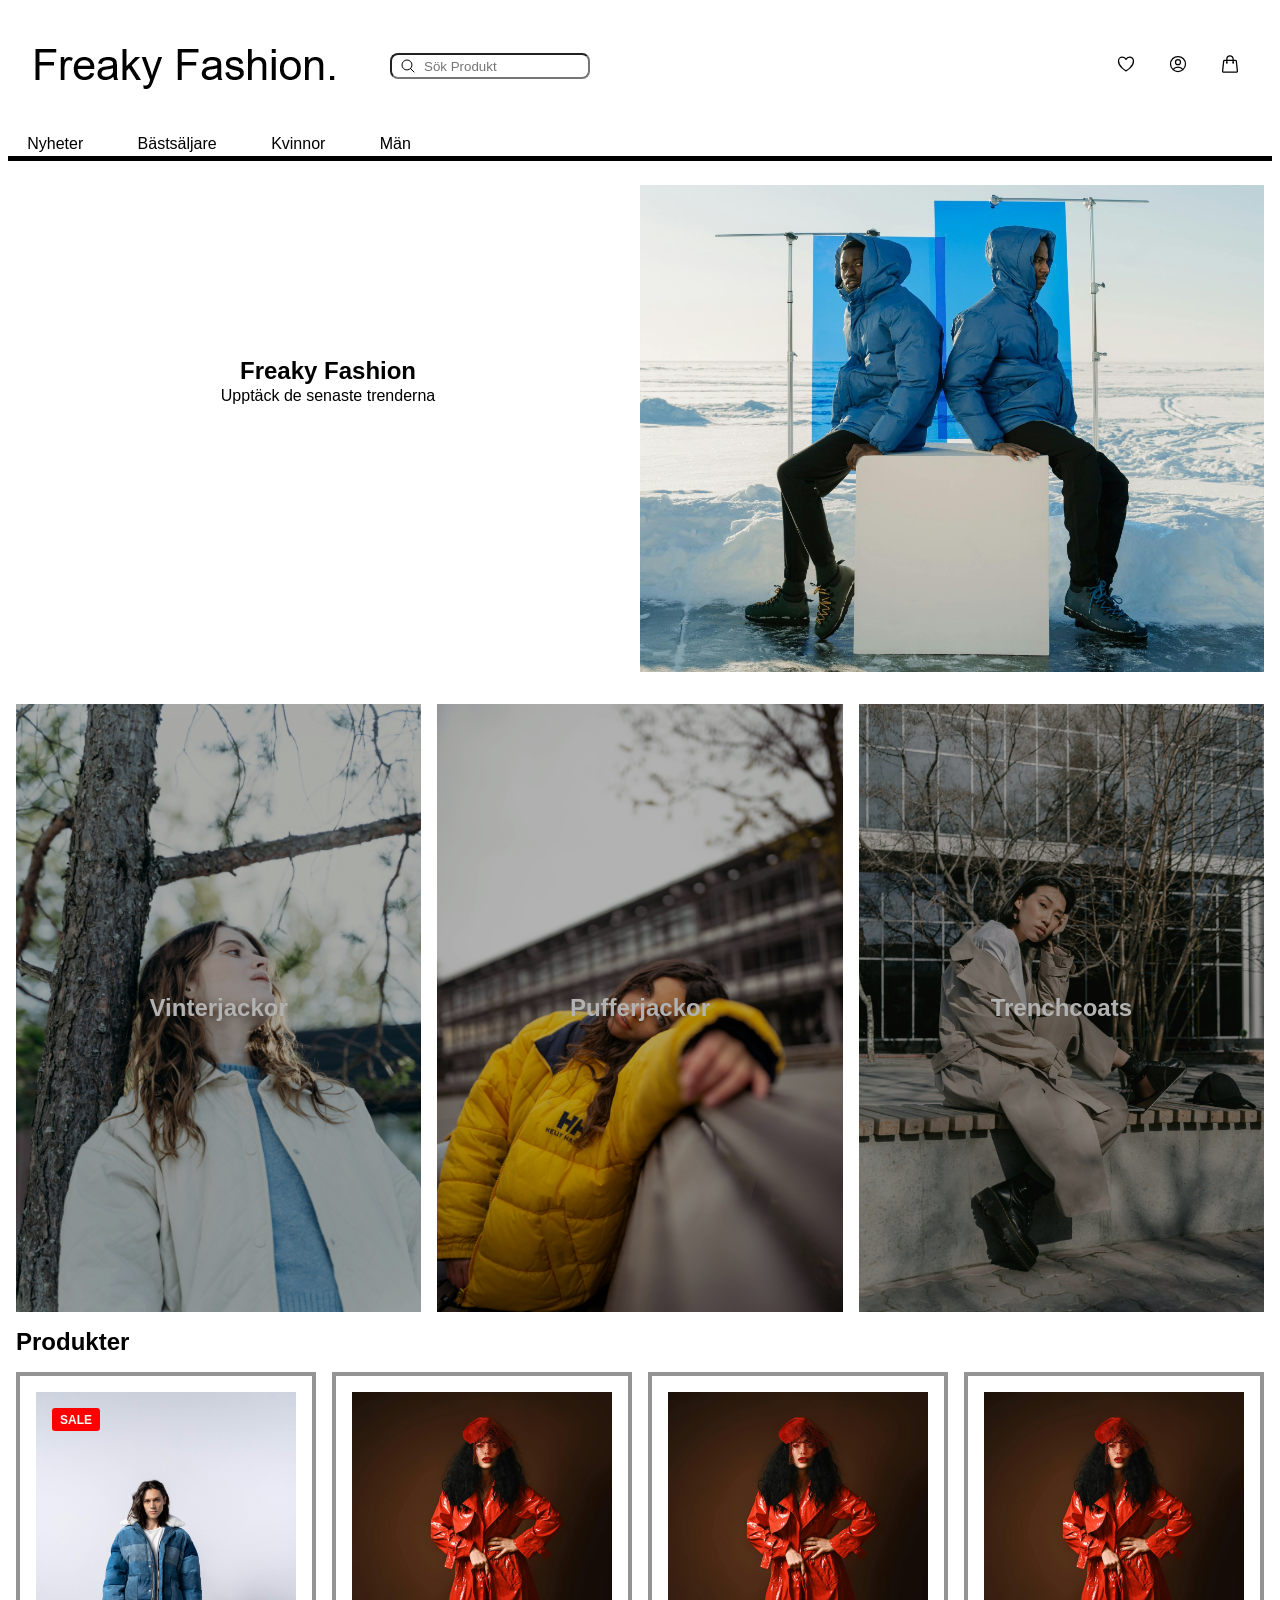
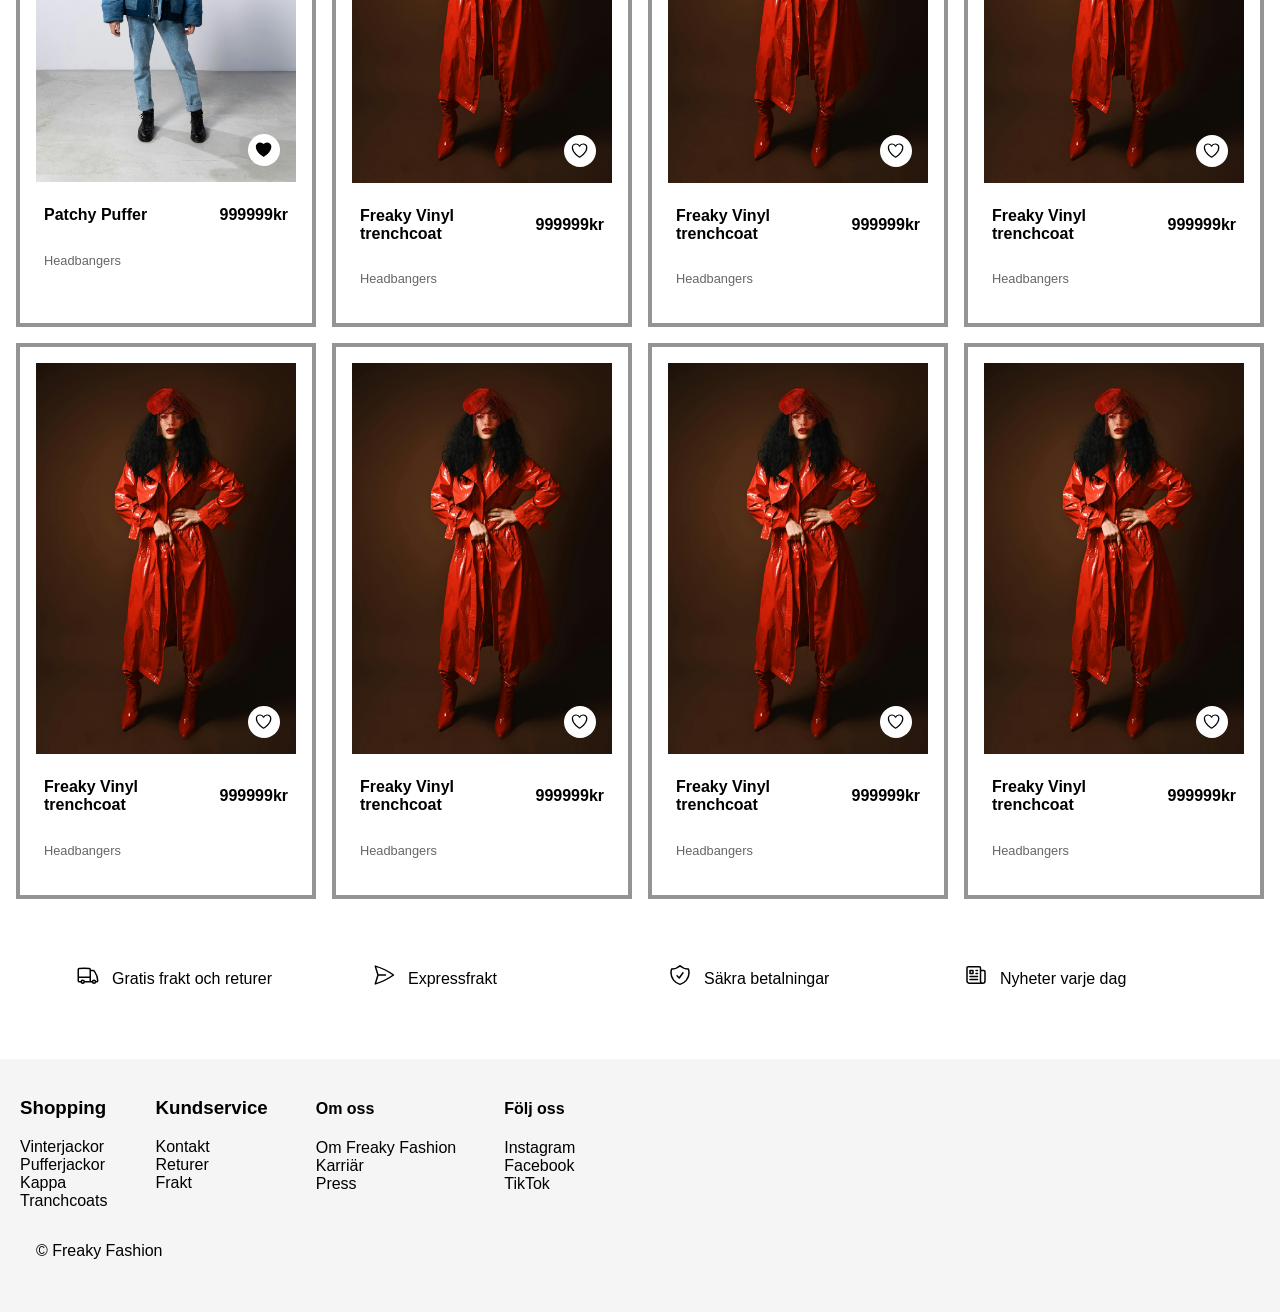
<file: index.html>
<!doctype html>
<html lang="sv">
  <head>
    <meta charset="UTF-8" />
    <meta name="viewport" content="width=device-width, initial-scale=1.0" />
    <title>Freaky Fashion</title>

    <link rel="stylesheet" href="/css/main.css" />
  </head>

  <body>
    <header class="site-header">
      <div class="header-top">
        <img src="images/freakyfashion1.jpg" alt="Logo" class="logo" />

        <form class="search">
          <input type="text" placeholder="Sök Produkt" />
          <svg xmlns="http://www.w3.org/2000/svg" 
          fill="none" viewBox="0 0 24 24" 
          stroke-width="1.5" 
          stroke="currentColor" 
          class="size-6">
          <path stroke-linecap="round" stroke-linejoin="round" d="m21 21-5.197-5.197m0 0A7.5 7.5 0 1 0 5.196 5.196a7.5 7.5 0 0 0 10.607 10.607Z" />
        </svg>

        </form>

        <div class="icons">
          <a href="gillade">
            <svg class="icon" xmlns="http://www.w3.org/2000/svg"
            fill="none" viewBox="0 0 24 24"
            stroke-width="1.5"
            stroke="currentColor"
            class="size-6">
            <path stroke-linecap="round" stroke-linejoin="round" d="M21 8.25c0-2.485-2.099-4.5-4.688-4.5-1.935 0-3.597 1.126-4.312 2.733-.715-1.607-2.377-2.733-4.313-2.733C5.1 3.75 3 5.765 3 8.25c0 7.22 9 12 9 12s9-4.78 9-12Z" />
            </svg>
          </a>
          <a href="minasidor">
            <svg class="icon" xmlns="http://www.w3.org/2000/svg" 
            fill="none" viewBox="0 0 24 24" 
            stroke-width="1.5" 
            stroke="currentColor" 
            class="size-6">
            <path stroke-linecap="round" stroke-linejoin="round" d="M17.982 18.725A7.488 7.488 0 0 0 12 15.75a7.488 7.488 0 0 0-5.982 2.975m11.963 0a9 9 0 1 0-11.963 0m11.963 0A8.966 8.966 0 0 1 12 21a8.966 8.966 0 0 1-5.982-2.275M15 9.75a3 3 0 1 1-6 0 3 3 0 0 1 6 0Z" />
            </svg>
          </a>
          <a href="checkout.html">
            <svg class="icon" xmlns="http://www.w3.org/2000/svg" 
            fill="none" viewBox="0 0 24 24" 
            stroke-width="1.5" 
            stroke="currentColor" 
            class="size-6">
            <path stroke-linecap="round" stroke-linejoin="round" d="M15.75 10.5V6a3.75 3.75 0 1 0-7.5 0v4.5m11.356-1.993 1.263 12c.07.665-.45 1.243-1.119 1.243H4.25a1.125 1.125 0 0 1-1.12-1.243l1.264-12A1.125 1.125 0 0 1 5.513 7.5h12.974c.576 0 1.059.435 1.119 1.007ZM8.625 10.5a.375.375 0 1 1-.75 0 .375.375 0 0 1 .75 0Zm7.5 0a.375.375 0 1 1-.75 0 .375.375 0 0 1 .75 0Z" />
            </svg>

          </a>
        </div>
      </div>

      <nav>
        <ul>
          <li><a href="#">Nyheter</a></li>
          <li><a href="#">Bästsäljare</a></li>
          <li><a href="#">Kvinnor</a></li>
          <li><a href="#">Män</a></li>
        </ul>
      </nav>
    </header>

    <section class="hero">
      <img src="images/hero1.jpg" alt="Fashion Hero" />

      <div class="hero-text">
        <h2>Freaky Fashion</h2>
        <p>Upptäck de senaste trenderna</p>
      </div>
<main>

    </section>

      <section class="spots">

        <a href="#" class="spot">
        <img src="images/jacket.jpg" alt="Vinterjackor">
        <span class="spot-text">Vinterjackor</span>
        </a>

        <a href="#" class="spot">
        <img src="images/puffer.jpg" alt="Pufferjackor">
        <span class="spot-text">Pufferjackor</span>
        </a>

        <a href="#" class="spot">
        <img src="images/trenchcoat.jpg" alt="Pufferjackor">
        <span class="spot-text">Trenchcoats</span>
        </a>
      </section>

      <section class="products">
        <div><h2>Produkter</h2></div>

        <div class="product-grid">
          <article class="product-card">
            <a href="product-details.html" class="product-link">

            <div class="image-wrapper">
              <span class="favorite liked">
                <svg class="heart" xmlns="http://www.w3.org/2000/svg" viewBox="0 0 24 24" fill="currentColor" className="size-6">
                <path d="m11.645 20.91-.007-.003-.022-.012a15.247 15.247 0 0 1-.383-.218 25.18 25.18 0 0 1-4.244-3.17C4.688 15.36 2.25 12.174 2.25 8.25 2.25 5.322 4.714 3 7.688 3A5.5 5.5 0 0 1 12 5.052 5.5 5.5 0 0 1 16.313 3c2.973 0 5.437 2.322 5.437 5.25 0 3.925-2.438 7.111-4.739 9.256a25.175 25.175 0 0 1-4.244 3.17 15.247 15.247 0 0 1-.383.219l-.022.012-.007.004-.003.001a.752.752 0 0 1-.704 0l-.003-.001Z" />
                </svg>
              </span>
              <span class="sale">SALE</span>
              <img src="images/product3.jpg" alt="Produkt" />
            </div>
              <div class="product-info">
                <div class="top-row">
                  <h3>Patchy Puffer</h3>
                  <span class="price">999999kr</span>
                </div>
              <p class="brand">Headbangers</p>
              </div>
            </a>
          </article>
          <article class="product-card">
            <a href="product-details.html" class="product-link">

            <div class="image-wrapper">
              <span class="favorite">
                <svg class="heart" xmlns="http://www.w3.org/2000/svg" fill="none" viewBox="0 0 24 24" stroke-width="1.5" stroke="currentColor" class="size-6">
              <path stroke-linecap="round" stroke-linejoin="round" d="M21 8.25c0-2.485-2.099-4.5-4.688-4.5-1.935 0-3.597 1.126-4.312 2.733-.715-1.607-2.377-2.733-4.313-2.733C5.1 3.75 3 5.765 3 8.25c0 7.22 9 12 9 12s9-4.78 9-12Z" />
              </svg>  
              </span>
              <img src="images/product2.jpg" alt="Produkt" />
            </div>
              <div class="product-info">
                <div class="top-row">
                  <h3>Freaky Vinyl trenchcoat</h3>
                  <span class="price">999999kr</span>
                </div>
              <p class="brand">Headbangers</p>
              </div>
            </a>
          </article>
                    <article class="product-card">
            <a href="product-details.html" class="product-link">

            <div class="image-wrapper">
              <span class="favorite">
                <svg class="heart" xmlns="http://www.w3.org/2000/svg" fill="none" viewBox="0 0 24 24" stroke-width="1.5" stroke="currentColor" class="size-6">
              <path stroke-linecap="round" stroke-linejoin="round" d="M21 8.25c0-2.485-2.099-4.5-4.688-4.5-1.935 0-3.597 1.126-4.312 2.733-.715-1.607-2.377-2.733-4.313-2.733C5.1 3.75 3 5.765 3 8.25c0 7.22 9 12 9 12s9-4.78 9-12Z" />
              </svg>  
              </span>
              <img src="images/product2.jpg" alt="Produkt" />
            </div>
              <div class="product-info">
                <div class="top-row">
                  <h3>Freaky Vinyl trenchcoat</h3>
                  <span class="price">999999kr</span>
                </div>
              <p class="brand">Headbangers</p>
              </div>
            </a>
          </article>
                    <article class="product-card">
            <a href="product-details.html" class="product-link">

            <div class="image-wrapper">
              <span class="favorite">
                <svg class="heart" xmlns="http://www.w3.org/2000/svg" fill="none" viewBox="0 0 24 24" stroke-width="1.5" stroke="currentColor" class="size-6">
              <path stroke-linecap="round" stroke-linejoin="round" d="M21 8.25c0-2.485-2.099-4.5-4.688-4.5-1.935 0-3.597 1.126-4.312 2.733-.715-1.607-2.377-2.733-4.313-2.733C5.1 3.75 3 5.765 3 8.25c0 7.22 9 12 9 12s9-4.78 9-12Z" />
              </svg>  
              </span>
              <img src="images/product2.jpg" alt="Produkt" />
            </div>
              <div class="product-info">
                <div class="top-row">
                  <h3>Freaky Vinyl trenchcoat</h3>
                  <span class="price">999999kr</span>
                </div>
              <p class="brand">Headbangers</p>
              </div>
            </a>
          </article>
                    <article class="product-card">
            <a href="product-details.html" class="product-link">

            <div class="image-wrapper">
              <span class="favorite">
                <svg class="heart" xmlns="http://www.w3.org/2000/svg" fill="none" viewBox="0 0 24 24" stroke-width="1.5" stroke="currentColor" class="size-6">
              <path stroke-linecap="round" stroke-linejoin="round" d="M21 8.25c0-2.485-2.099-4.5-4.688-4.5-1.935 0-3.597 1.126-4.312 2.733-.715-1.607-2.377-2.733-4.313-2.733C5.1 3.75 3 5.765 3 8.25c0 7.22 9 12 9 12s9-4.78 9-12Z" />
              </svg>  
              </span>
              <img src="images/product2.jpg" alt="Produkt" />
            </div>
              <div class="product-info">
                <div class="top-row">
                  <h3>Freaky Vinyl trenchcoat</h3>
                  <span class="price">999999kr</span>
                </div>
              <p class="brand">Headbangers</p>
              </div>
            </a>
          </article>
                    <article class="product-card">
            <a href="product-details.html" class="product-link">

            <div class="image-wrapper">
              <span class="favorite">
                <svg class="heart" xmlns="http://www.w3.org/2000/svg" fill="none" viewBox="0 0 24 24" stroke-width="1.5" stroke="currentColor" class="size-6">
              <path stroke-linecap="round" stroke-linejoin="round" d="M21 8.25c0-2.485-2.099-4.5-4.688-4.5-1.935 0-3.597 1.126-4.312 2.733-.715-1.607-2.377-2.733-4.313-2.733C5.1 3.75 3 5.765 3 8.25c0 7.22 9 12 9 12s9-4.78 9-12Z" />
              </svg>  
              </span>
              <img src="images/product2.jpg" alt="Produkt" />
            </div>
              <div class="product-info">
                <div class="top-row">
                  <h3>Freaky Vinyl trenchcoat</h3>
                  <span class="price">999999kr</span>
                </div>
              <p class="brand">Headbangers</p>
              </div>
            </a>
          </article>
                    <article class="product-card">
            <a href="product-details.html" class="product-link">

            <div class="image-wrapper">
              <span class="favorite">
                <svg class="heart" xmlns="http://www.w3.org/2000/svg" fill="none" viewBox="0 0 24 24" stroke-width="1.5" stroke="currentColor" class="size-6">
              <path stroke-linecap="round" stroke-linejoin="round" d="M21 8.25c0-2.485-2.099-4.5-4.688-4.5-1.935 0-3.597 1.126-4.312 2.733-.715-1.607-2.377-2.733-4.313-2.733C5.1 3.75 3 5.765 3 8.25c0 7.22 9 12 9 12s9-4.78 9-12Z" />
              </svg>  
              </span>
              <img src="images/product2.jpg" alt="Produkt" />
            </div>
              <div class="product-info">
                <div class="top-row">
                  <h3>Freaky Vinyl trenchcoat</h3>
                  <span class="price">999999kr</span>
                </div>
              <p class="brand">Headbangers</p>
              </div>
            </a>
          </article>
                    <article class="product-card">
            <a href="product-details.html" class="product-link">

            <div class="image-wrapper">
              <span class="favorite">
                <svg class="heart" xmlns="http://www.w3.org/2000/svg" fill="none" viewBox="0 0 24 24" stroke-width="1.5" stroke="currentColor" class="size-6">
              <path stroke-linecap="round" stroke-linejoin="round" d="M21 8.25c0-2.485-2.099-4.5-4.688-4.5-1.935 0-3.597 1.126-4.312 2.733-.715-1.607-2.377-2.733-4.313-2.733C5.1 3.75 3 5.765 3 8.25c0 7.22 9 12 9 12s9-4.78 9-12Z" />
              </svg>  
              </span>
              <img src="images/product2.jpg" alt="Produkt" />
            </div>
              <div class="product-info">
                <div class="top-row">
                  <h3>Freaky Vinyl trenchcoat</h3>
                  <span class="price">999999kr</span>
                </div>
              <p class="brand">Headbangers</p>
              </div>
            </a>
          </article>
        </div>
      </section>

      <section class="shopping">

        <details class="accordion">
          <summary>Shopping</summary>
          <ul>
            <li><a href="#">Vinterjackor</a></li>
            <li><a href="#">Pufferjackor</a></li>
            <li><a href="#">Kappa</a></li>
            <li><a href="#">Trenchcoats</a></li>
          </ul>
        </details>

</section>
</main>

<div class="footer-features">
  <div class="feature">
      <div class="icon-box">
    <svg class="icon" xmlns="http://www.w3.org/2000/svg" fill="none" viewBox="0 0 24 24" stroke-width="1.5" stroke="currentColor" class="size-6">
  <path stroke-linecap="round" stroke-linejoin="round" d="M8.25 18.75a1.5 1.5 0 0 1-3 0m3 0a1.5 1.5 0 0 0-3 0m3 0h6m-9 0H3.375a1.125 1.125 0 0 1-1.125-1.125V14.25m17.25 4.5a1.5 1.5 0 0 1-3 0m3 0a1.5 1.5 0 0 0-3 0m3 0h1.125c.621 0 1.129-.504 1.09-1.124a17.902 17.902 0 0 0-3.213-9.193 2.056 2.056 0 0 0-1.58-.86H14.25M16.5 18.75h-2.25m0-11.177v-.958c0-.568-.422-1.048-.987-1.106a48.554 48.554 0 0 0-10.026 0 1.106 1.106 0 0 0-.987 1.106v7.635m12-6.677v6.677m0 4.5v-4.5m0 0h-12" />

</svg>
      </div>
    <span>Gratis frakt och returer</span>
  </div>

  <div class="feature">
      <div class="icon-box">
    <svg class="icon" xmlns="http://www.w3.org/2000/svg" fill="none" viewBox="0 0 24 24" stroke-width="1.5" stroke="currentColor" class="size-6">
  <path stroke-linecap="round" stroke-linejoin="round" d="M6 12 3.269 3.125A59.769 59.769 0 0 1 21.485 12 59.768 59.768 0 0 1 3.27 20.875L5.999 12Zm0 0h7.5" />

</svg>
      </div>
    <span>Expressfrakt</span>
  </div>

  <div class="feature">
      <div class="icon-box">
    <svg class="icon" xmlns="http://www.w3.org/2000/svg" fill="none" viewBox="0 0 24 24" stroke-width="1.5" stroke="currentColor" class="size-6">
  <path stroke-linecap="round" stroke-linejoin="round" d="M9 12.75 11.25 15 15 9.75m-3-7.036A11.959 11.959 0 0 1 3.598 6 11.99 11.99 0 0 0 3 9.749c0 5.592 3.824 10.29 9 11.623 5.176-1.332 9-6.03 9-11.622 0-1.31-.21-2.571-.598-3.751h-.152c-3.196 0-6.1-1.248-8.25-3.285Z" />

</svg>
      </div>
    <span>Säkra betalningar</span>
  </div>

  <div class="feature">
    <div class="icon-box">
    <svg class="icon" xmlns="http://www.w3.org/2000/svg" fill="none" viewBox="0 0 24 24" stroke-width="1.5" stroke="currentColor" class="size-6">
  <path stroke-linecap="round" stroke-linejoin="round" d="M12 7.5h1.5m-1.5 3h1.5m-7.5 3h7.5m-7.5 3h7.5m3-9h3.375c.621 0 1.125.504 1.125 1.125V18a2.25 2.25 0 0 1-2.25 2.25M16.5 7.5V18a2.25 2.25 0 0 0 2.25 2.25M16.5 7.5V4.875c0-.621-.504-1.125-1.125-1.125H4.125C3.504 3.75 3 4.254 3 4.875V18a2.25 2.25 0 0 0 2.25 2.25h13.5M6 7.5h3v3H6v-3Z" />

</svg>
    </div>
    <span>Nyheter varje dag</span>
  </div>
</div>

    <footer class="site-footer">

      <div class="footer-mobile">
        <div>Mina sidor</div>
        <div>Kundtjänst</div>
      </div>

      <div class="footer-desktop">
            <div class="footer-column">
          <h3>Shopping</h3>
          <ul>
            <li>Vinterjackor</li>
            <li>Pufferjackor</li>
            <li>Kappa</li>
            <li>Tranchcoats</li>
          </ul>
        </div>
        <div class="footer-column">
          <h3>Kundservice</h3>
          <ul>
            <li>Kontakt</li>
            <li>Returer</li>
            <li>Frakt</li>
          </ul>
        </div>
        <div class="footer-column">
          <h4>Om oss</h4>
          <ul>
            <li>Om Freaky Fashion</li>
            <li>Karriär</li>
            <li>Press</li>
          </ul>
        </div>

        <div class="footer-column">
          <h4>Följ oss</h4>
          <ul>
            <li>Instagram</li>
            <li>Facebook</li>
            <li>TikTok</li>
          </ul>
        </div>
      </div>  
      <div class="copyright">
      <p>© Freaky Fashion</p>
      </div>
    </footer>
  </body>
</html>
</file>
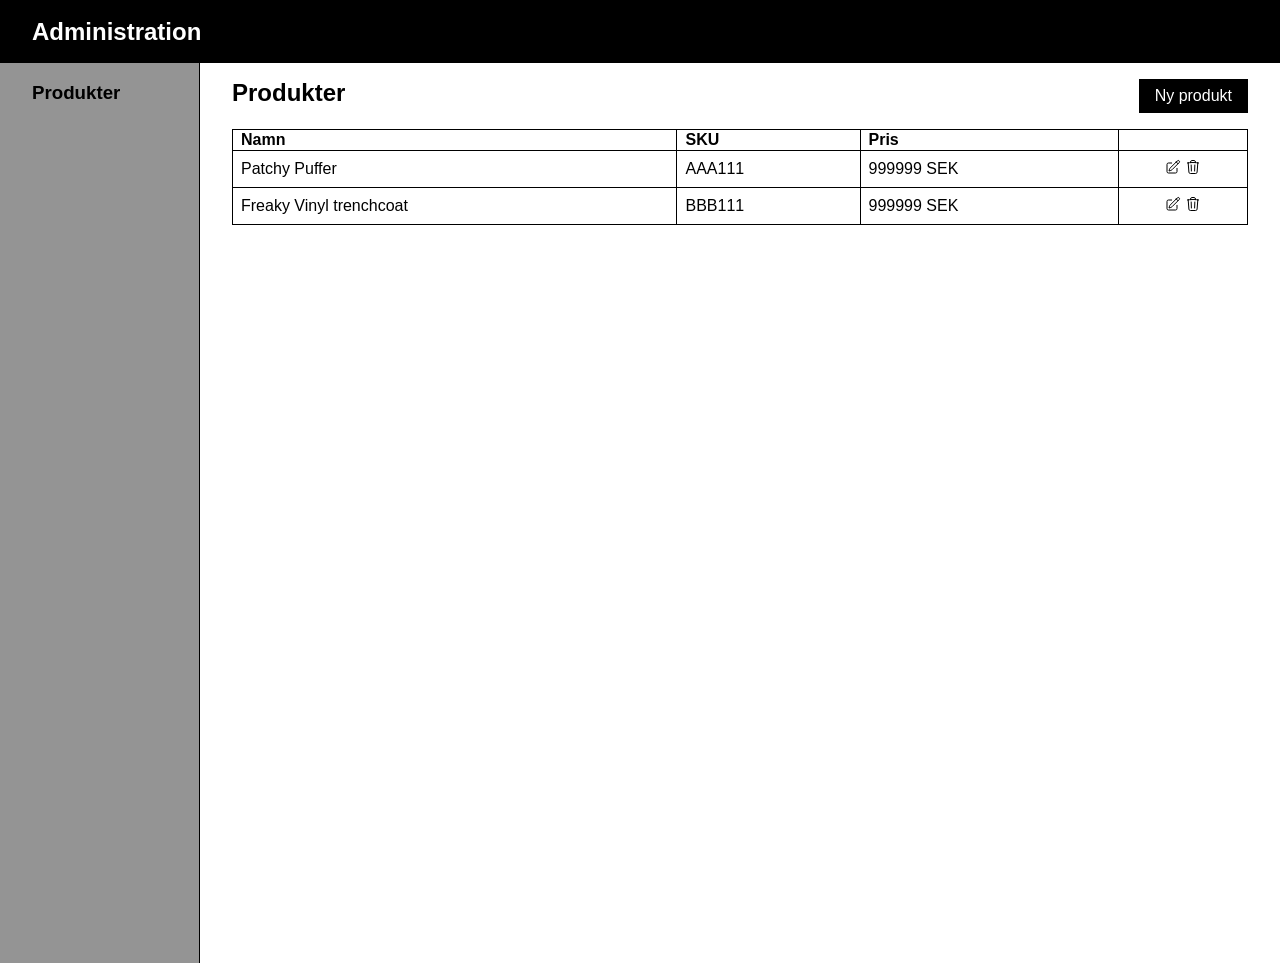
<file: admin/products/index.html>
<!doctype html>
<html lang="sv">
  <head>
    <meta charset="UTF-8" />
    <meta name="viewport" content="width=device-width, initial-scale=1.0" />
    <title>Freaky Fashion</title>

    <link rel="stylesheet" href="/css/main.css" />
  </head>
  <body>
    <header class="administration-header">
      <h1>Administration</h1>
    </header>

    <main>
      <div class="admin-prod">

        <div class="sidebar">
          <h3>Produkter</h3>
        </div>
        <div class="main-content">

        <div class="main-row">
          <h2>Produkter</h2>
          <a href="new.html" class="btn">Ny produkt</a>
        </div>

        <section class="new-product">
          <table class="product-row">
            <tr>
              <th>Namn</th>
              <th>SKU</th>
              <th>Pris</th>
              <th></th>
            </tr>
            <tr>
              <td>Patchy Puffer</td>
              <td>AAA111</td>
              <td>999999 SEK</td>
              <td>
                <a href="redigera">
                <svg
                  xmlns="http://www.w3.org/2000/svg"
                  fill="none"
                  viewBox="0 0 24 24"
                  stroke-width="1.5"
                  stroke="currentColor"
                  class="size-6"
                >
                  <path
                    stroke-linecap="round"
                    stroke-linejoin="round"
                    d="m16.862 4.487 1.687-1.688a1.875 1.875 0 1 1 2.652 2.652L10.582 16.07a4.5 4.5 0 0 1-1.897 1.13L6 18l.8-2.685a4.5 4.5 0 0 1 1.13-1.897l8.932-8.931Zm0 0L19.5 7.125M18 14v4.75A2.25 2.25 0 0 1 15.75 21H5.25A2.25 2.25 0 0 1 3 18.75V8.25A2.25 2.25 0 0 1 5.25 6H10"
                  />
                </svg>
                <a href="papperskorg">
                <svg
                  xmlns="http://www.w3.org/2000/svg"
                  fill="none"
                  viewBox="0 0 24 24"
                  stroke-width="1.5"
                  stroke="currentColor"
                  class="size-6"
                >
                  <path
                    stroke-linecap="round"
                    stroke-linejoin="round"
                    d="m14.74 9-.346 9m-4.788 0L9.26 9m9.968-3.21c.342.052.682.107 1.022.166m-1.022-.165L18.16 19.673a2.25 2.25 0 0 1-2.244 2.077H8.084a2.25 2.25 0 0 1-2.244-2.077L4.772 5.79m14.456 0a48.108 48.108 0 0 0-3.478-.397m-12 .562c.34-.059.68-.114 1.022-.165m0 0a48.11 48.11 0 0 1 3.478-.397m7.5 0v-.916c0-1.18-.91-2.164-2.09-2.201a51.964 51.964 0 0 0-3.32 0c-1.18.037-2.09 1.022-2.09 2.201v.916m7.5 0a48.667 48.667 0 0 0-7.5 0"
                  />
                </svg>
                </a>
              </td>
            </tr>
            <tr>
              <td>Freaky Vinyl trenchcoat</td>
              <td>BBB111</td>
              <td>999999 SEK</td>
              <td>
                <a href="redigera">
                <svg
                  xmlns="http://www.w3.org/2000/svg"
                  fill="none"
                  viewBox="0 0 24 24"
                  stroke-width="1.5"
                  stroke="currentColor"
                  class="size-6"
                >
                  <path
                    stroke-linecap="round"
                    stroke-linejoin="round"
                    d="m16.862 4.487 1.687-1.688a1.875 1.875 0 1 1 2.652 2.652L10.582 16.07a4.5 4.5 0 0 1-1.897 1.13L6 18l.8-2.685a4.5 4.5 0 0 1 1.13-1.897l8.932-8.931Zm0 0L19.5 7.125M18 14v4.75A2.25 2.25 0 0 1 15.75 21H5.25A2.25 2.25 0 0 1 3 18.75V8.25A2.25 2.25 0 0 1 5.25 6H10"
                  />
                </svg>
                </a>
                <a href="papperskorg">
                <svg
                  xmlns="http://www.w3.org/2000/svg"
                  fill="none"
                  viewBox="0 0 24 24"
                  stroke-width="1.5"
                  stroke="currentColor"
                  class="size-6"
                >
                  <path
                    stroke-linecap="round"
                    stroke-linejoin="round"
                    d="m14.74 9-.346 9m-4.788 0L9.26 9m9.968-3.21c.342.052.682.107 1.022.166m-1.022-.165L18.16 19.673a2.25 2.25 0 0 1-2.244 2.077H8.084a2.25 2.25 0 0 1-2.244-2.077L4.772 5.79m14.456 0a48.108 48.108 0 0 0-3.478-.397m-12 .562c.34-.059.68-.114 1.022-.165m0 0a48.11 48.11 0 0 1 3.478-.397m7.5 0v-.916c0-1.18-.91-2.164-2.09-2.201a51.964 51.964 0 0 0-3.32 0c-1.18.037-2.09 1.022-2.09 2.201v.916m7.5 0a48.667 48.667 0 0 0-7.5 0"
                  />
                </svg>
                </a>
              </td>
            </tr>
          </table>
        </section>
      </div>
    </div>
    </main>
  </body>
</html>
</file>
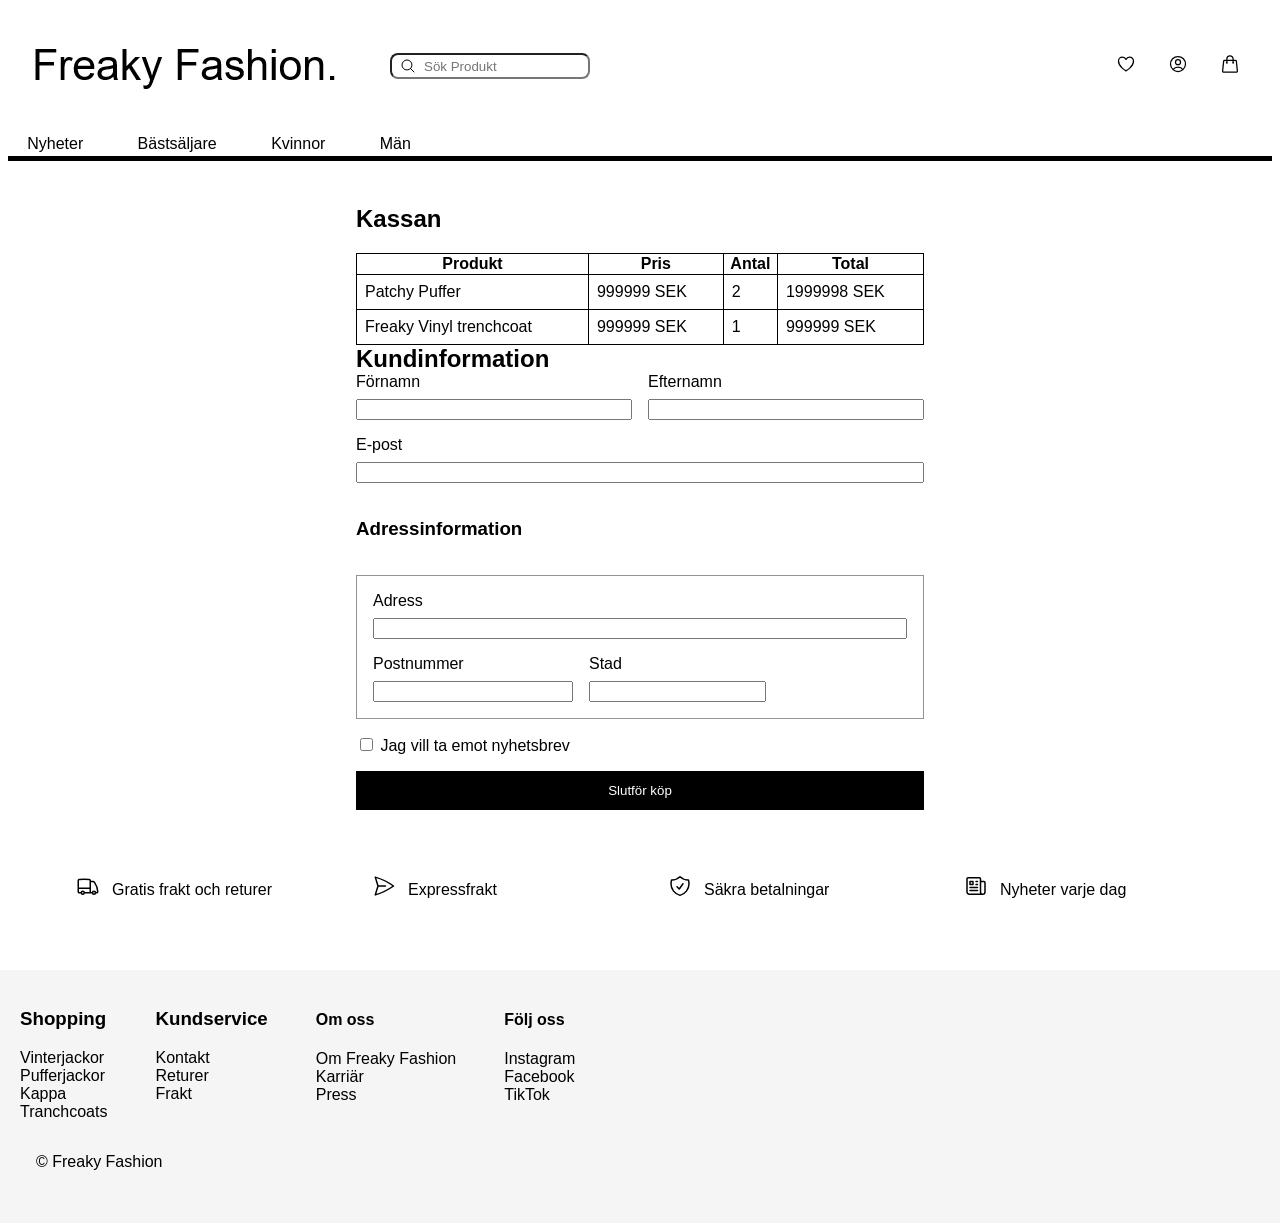
<file: checkout.html>
<!doctype html>
<html lang="sv">
  <head>
    <meta charset="UTF-8" />
    <meta name="viewport" content="width=device-width, initial-scale=1.0" />
    <title>Freaky Fashion</title>

    <link rel="stylesheet" href="/css/main.css" />
  </head>

  <body>
    <header class="site-header">
      <div class="header-top">
        <img src="images/freakyfashion1.jpg" alt="Logo" class="logo" />

        <form class="search">
          <input type="text" placeholder="Sök Produkt" />
          <svg xmlns="http://www.w3.org/2000/svg" 
          fill="none" viewBox="0 0 24 24" 
          stroke-width="1.5" 
          stroke="currentColor" 
          class="size-6">
          <path stroke-linecap="round" stroke-linejoin="round" d="m21 21-5.197-5.197m0 0A7.5 7.5 0 1 0 5.196 5.196a7.5 7.5 0 0 0 10.607 10.607Z" />
        </svg>

        </form>

        <div class="icons">
          <a href="gillade">
            <svg class="icon" xmlns="http://www.w3.org/2000/svg"
            fill="none" viewBox="0 0 24 24"
            stroke-width="1.5"
            stroke="currentColor"
            class="size-6">
            <path stroke-linecap="round" stroke-linejoin="round" d="M21 8.25c0-2.485-2.099-4.5-4.688-4.5-1.935 0-3.597 1.126-4.312 2.733-.715-1.607-2.377-2.733-4.313-2.733C5.1 3.75 3 5.765 3 8.25c0 7.22 9 12 9 12s9-4.78 9-12Z" />
            </svg>
          </a>
          <a href="minasidor">
            <svg class="icon" xmlns="http://www.w3.org/2000/svg" 
            fill="none" viewBox="0 0 24 24" 
            stroke-width="1.5" 
            stroke="currentColor" 
            class="size-6">
            <path stroke-linecap="round" stroke-linejoin="round" d="M17.982 18.725A7.488 7.488 0 0 0 12 15.75a7.488 7.488 0 0 0-5.982 2.975m11.963 0a9 9 0 1 0-11.963 0m11.963 0A8.966 8.966 0 0 1 12 21a8.966 8.966 0 0 1-5.982-2.275M15 9.75a3 3 0 1 1-6 0 3 3 0 0 1 6 0Z" />
            </svg>
          </a>
          <a href="checkout.html">
            <svg class="icon" xmlns="http://www.w3.org/2000/svg" 
            fill="none" viewBox="0 0 24 24" 
            stroke-width="1.5" 
            stroke="currentColor" 
            class="size-6">
            <path stroke-linecap="round" stroke-linejoin="round" d="M15.75 10.5V6a3.75 3.75 0 1 0-7.5 0v4.5m11.356-1.993 1.263 12c.07.665-.45 1.243-1.119 1.243H4.25a1.125 1.125 0 0 1-1.12-1.243l1.264-12A1.125 1.125 0 0 1 5.513 7.5h12.974c.576 0 1.059.435 1.119 1.007ZM8.625 10.5a.375.375 0 1 1-.75 0 .375.375 0 0 1 .75 0Zm7.5 0a.375.375 0 1 1-.75 0 .375.375 0 0 1 .75 0Z" />
            </svg>

          </a>
        </div>
      </div>

      <nav>
        <ul>
          <li><a href="#">Nyheter</a></li>
          <li><a href="#">Bästsäljare</a></li>
          <li><a href="#">Kvinnor</a></li>
          <li><a href="#">Män</a></li>
        </ul>
      </nav>
    </header>

   
<main>

    <section class="checkout">
        <h1>Kassan</h1>

        <section class="order-summary">
            <div class="summary-item">
                <div class="summary-header">
                <h2>2 x Patchy Puffer</h2>
                <div class="price">1999998 SEK</div>
                </div> 
                <p>Storlek: M</p>
                <p>Färg: Blå</p>
                <p>999999 SEK</p>
            </div>    
            
            <div class="summary-item">
                <div class="summary-header">
                <h2>1 x Freaky Vinyl trenchcoat</h2>
                <div class="price">999999 SEK</div>
                </div>
                <p>Storlek: M</p>
                <p>Färg: Röd</p>
                <p>999999 SEK</p>
                </div>
        </section>
        
        <section class="order-table">
            <table class="table-row">
                <tr>
                    <th>Produkt</th>
                    <th>Pris</th>
                    <th>Antal</th>
                    <th>Total</th>
                </tr>
                <tr>
                    <td>Patchy Puffer</td>
                    <td>999999 SEK</td>
                    <td>2</td>
                    <td>1999998 SEK</td>
                </tr>
                <tr>
                    <td>Freaky Vinyl trenchcoat</td>
                    <td>999999 SEK</td>
                    <td>1</td>
                    <td>999999 SEK</td>
                </tr>
            </table>


        </section>
        
        <section class="customer-info">
            <h2>Kundinformation</h2>
            <form>
              <div class="name-row">
                <div class="form-group">
                    <label for="förnamn">Förnamn</label>
                    <input type="text" id="förnamn" name="förnamn" required>
                </div>
                <div class="form-group">
                    <label for="efternamn">Efternamn</label>
                    <input type="text" id="efternamn" name="efternamn" required>
                </div>
              </div>   
                    <div class="form-group">
                    <label for="email">E-post</label>
                    <input type="email" id="email" name="email" required>
                    </div>
                </div>

                <h3>Adressinformation</h3>
                <div class="address-box">
                    <div class="form-group">
                    <label for="address">Adress</label>
                    <input type="text" id="address" name="address" required>
                    </div>
                    <div class="form-group">
                    <label for="postn">Postnummer</label>
                    <input type="text" id="postn" name="postn" required>
                    </div>
                    <div class="form-group">
                    <label for="city">Stad</label>
                    <input type="text" id="city" name="city" required>
                    </div>
                </div>
                <label>
                    <input type="checkbox">
                    Jag vill ta emot nyhetsbrev
                </label>
                <button class="checkout-btn">Slutför köp</button>
            </form>
        </section>



    </section>
  
      <section class="shopping">

        <details class="accordion">
          <summary>Shopping</summary>
          <ul>
            <li><a href="#">Vinterjackor</a></li>
            <li><a href="#">Pufferjackor</a></li>
            <li><a href="#">Kappa</a></li>
            <li><a href="#">Trenchcoats</a></li>
          </ul>
        </details>

</section>
</main>

<div class="footer-features">
  <div class="feature">
      <div class="icon-box">
    <svg class="icon" xmlns="http://www.w3.org/2000/svg" fill="none" viewBox="0 0 24 24" stroke-width="1.5" stroke="currentColor" class="size-6">
  <path stroke-linecap="round" stroke-linejoin="round" d="M8.25 18.75a1.5 1.5 0 0 1-3 0m3 0a1.5 1.5 0 0 0-3 0m3 0h6m-9 0H3.375a1.125 1.125 0 0 1-1.125-1.125V14.25m17.25 4.5a1.5 1.5 0 0 1-3 0m3 0a1.5 1.5 0 0 0-3 0m3 0h1.125c.621 0 1.129-.504 1.09-1.124a17.902 17.902 0 0 0-3.213-9.193 2.056 2.056 0 0 0-1.58-.86H14.25M16.5 18.75h-2.25m0-11.177v-.958c0-.568-.422-1.048-.987-1.106a48.554 48.554 0 0 0-10.026 0 1.106 1.106 0 0 0-.987 1.106v7.635m12-6.677v6.677m0 4.5v-4.5m0 0h-12" />

</svg>
      </div>
    <span>Gratis frakt och returer</span>
  </div>

  <div class="feature">
      <div class="icon-box">
    <svg class="icon" xmlns="http://www.w3.org/2000/svg" fill="none" viewBox="0 0 24 24" stroke-width="1.5" stroke="currentColor" class="size-6">
  <path stroke-linecap="round" stroke-linejoin="round" d="M6 12 3.269 3.125A59.769 59.769 0 0 1 21.485 12 59.768 59.768 0 0 1 3.27 20.875L5.999 12Zm0 0h7.5" />

</svg>
      </div>
    <span>Expressfrakt</span>
  </div>

  <div class="feature">
      <div class="icon-box">
    <svg class="icon" xmlns="http://www.w3.org/2000/svg" fill="none" viewBox="0 0 24 24" stroke-width="1.5" stroke="currentColor" class="size-6">
  <path stroke-linecap="round" stroke-linejoin="round" d="M9 12.75 11.25 15 15 9.75m-3-7.036A11.959 11.959 0 0 1 3.598 6 11.99 11.99 0 0 0 3 9.749c0 5.592 3.824 10.29 9 11.623 5.176-1.332 9-6.03 9-11.622 0-1.31-.21-2.571-.598-3.751h-.152c-3.196 0-6.1-1.248-8.25-3.285Z" />

</svg>
      </div>
    <span>Säkra betalningar</span>
  </div>

  <div class="feature">
    <div class="icon-box">
    <svg class="icon" xmlns="http://www.w3.org/2000/svg" fill="none" viewBox="0 0 24 24" stroke-width="1.5" stroke="currentColor" class="size-6">
  <path stroke-linecap="round" stroke-linejoin="round" d="M12 7.5h1.5m-1.5 3h1.5m-7.5 3h7.5m-7.5 3h7.5m3-9h3.375c.621 0 1.125.504 1.125 1.125V18a2.25 2.25 0 0 1-2.25 2.25M16.5 7.5V18a2.25 2.25 0 0 0 2.25 2.25M16.5 7.5V4.875c0-.621-.504-1.125-1.125-1.125H4.125C3.504 3.75 3 4.254 3 4.875V18a2.25 2.25 0 0 0 2.25 2.25h13.5M6 7.5h3v3H6v-3Z" />

</svg>
    </div>
    <span>Nyheter varje dag</span>
  </div>
</div>

    <footer class="site-footer">

      <div class="footer-mobile">
        <div>Mina sidor</div>
        <div>Kundtjänst</div>
      </div>

      <div class="footer-desktop">
            <div class="footer-column">
          <h3>Shopping</h3>
          <ul>
            <li>Vinterjackor</li>
            <li>Pufferjackor</li>
            <li>Kappa</li>
            <li>Tranchcoats</li>
          </ul>
        </div>
        <div class="footer-column">
          <h3>Kundservice</h3>
          <ul>
            <li>Kontakt</li>
            <li>Returer</li>
            <li>Frakt</li>
          </ul>
        </div>
        <div class="footer-column">
          <h4>Om oss</h4>
          <ul>
            <li>Om Freaky Fashion</li>
            <li>Karriär</li>
            <li>Press</li>
          </ul>
        </div>

        <div class="footer-column">
          <h4>Följ oss</h4>
          <ul>
            <li>Instagram</li>
            <li>Facebook</li>
            <li>TikTok</li>
          </ul>
        </div>
      </div>  
      <div class="copyright">
      <p>© Freaky Fashion</p>
      </div>
    </footer>
  </body>
</html>
</file>
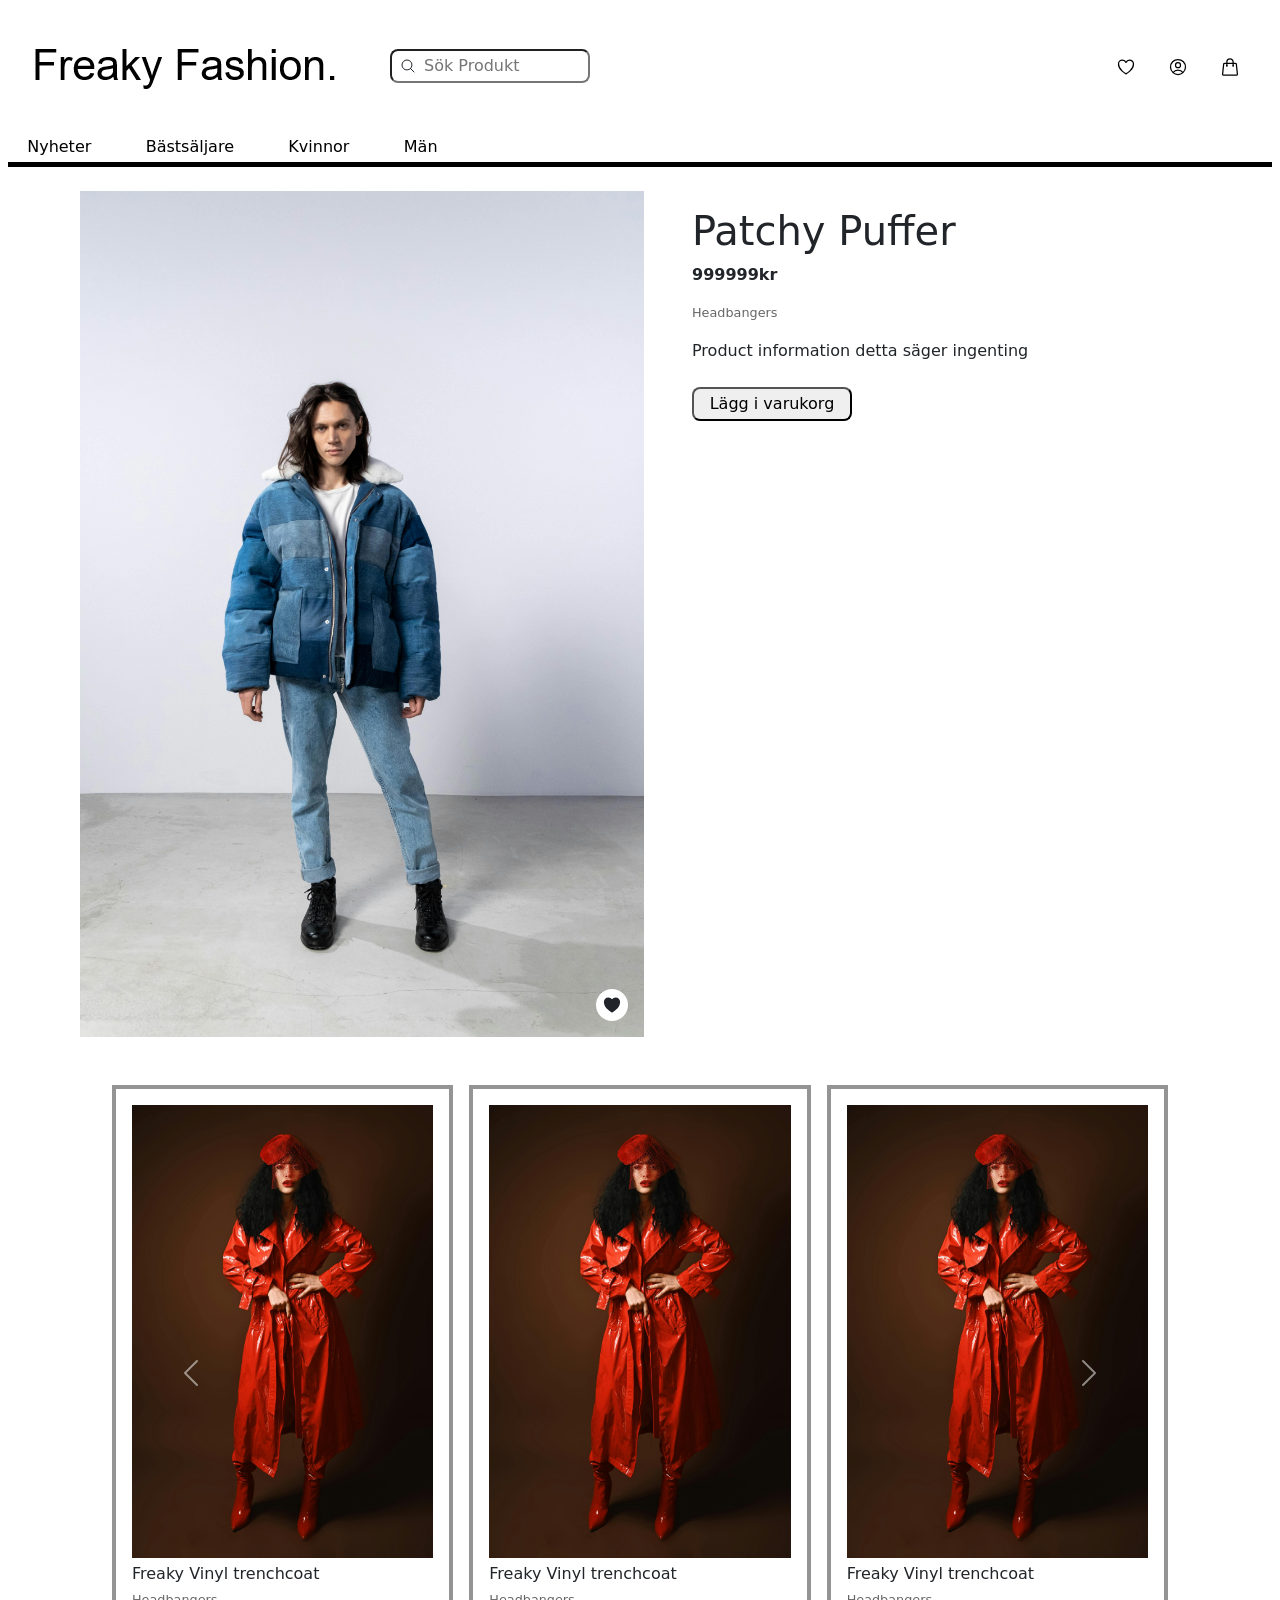
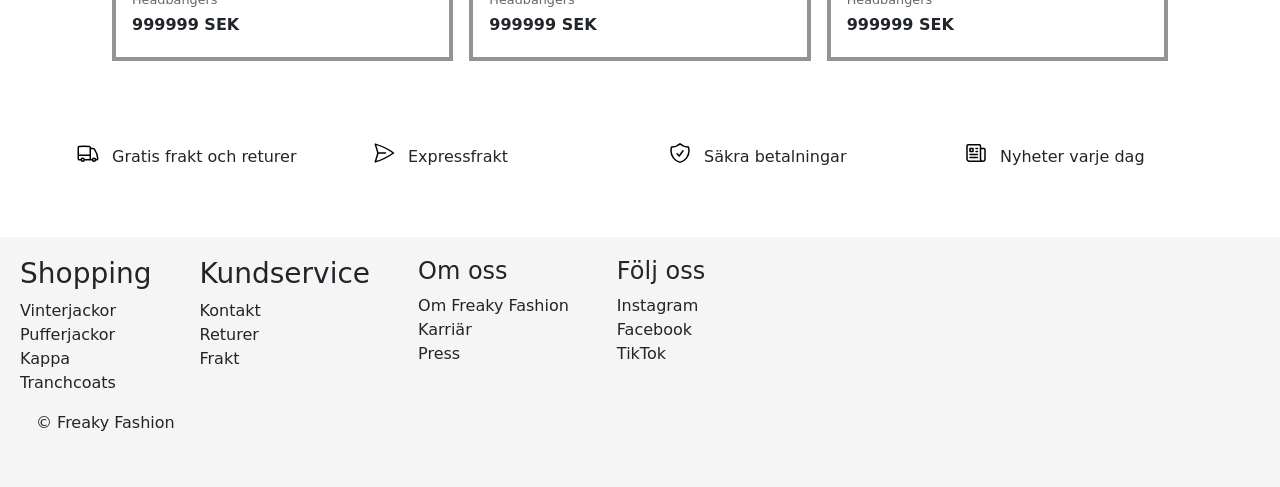
<file: product-details.html>
<!doctype html>
<html lang="sv">
  <head>
    <meta charset="UTF-8" />
    <meta name="viewport" content="width=device-width, initial-scale=1.0" />
    <title>Freaky Fashion</title>

    <link rel="stylesheet" href="/css/main.css" />
    <link href="https://cdn.jsdelivr.net/npm/bootstrap@5.3.0/dist/css/bootstrap.min.css" rel="stylesheet">
  </head>

  <body>
    <header class="site-header">
      <div class="header-top">
        <img src="images/freakyfashion1.jpg" alt="Logo" class="logo" />

        <form class="search">
          <input type="text" placeholder="Sök Produkt" />
          <svg xmlns="http://www.w3.org/2000/svg" 
          fill="none" viewBox="0 0 24 24" 
          stroke-width="1.5" 
          stroke="currentColor" 
          class="size-6">
          <path stroke-linecap="round" stroke-linejoin="round" d="m21 21-5.197-5.197m0 0A7.5 7.5 0 1 0 5.196 5.196a7.5 7.5 0 0 0 10.607 10.607Z" />
        </svg>

        </form>

        <div class="icons">
          <a href="gillade">
            <svg class="icon" xmlns="http://www.w3.org/2000/svg"
            fill="none" viewBox="0 0 24 24"
            stroke-width="1.5"
            stroke="currentColor"
            class="size-6">
            <path stroke-linecap="round" stroke-linejoin="round" d="M21 8.25c0-2.485-2.099-4.5-4.688-4.5-1.935 0-3.597 1.126-4.312 2.733-.715-1.607-2.377-2.733-4.313-2.733C5.1 3.75 3 5.765 3 8.25c0 7.22 9 12 9 12s9-4.78 9-12Z" />
            </svg>
          </a>
          <a href="minasidor">
            <svg class="icon" xmlns="http://www.w3.org/2000/svg" 
            fill="none" viewBox="0 0 24 24" 
            stroke-width="1.5" 
            stroke="currentColor" 
            class="size-6">
            <path stroke-linecap="round" stroke-linejoin="round" d="M17.982 18.725A7.488 7.488 0 0 0 12 15.75a7.488 7.488 0 0 0-5.982 2.975m11.963 0a9 9 0 1 0-11.963 0m11.963 0A8.966 8.966 0 0 1 12 21a8.966 8.966 0 0 1-5.982-2.275M15 9.75a3 3 0 1 1-6 0 3 3 0 0 1 6 0Z" />
            </svg>
          </a>
          <a href="checkout.html">
            <svg class="icon" xmlns="http://www.w3.org/2000/svg" 
            fill="none" viewBox="0 0 24 24" 
            stroke-width="1.5" 
            stroke="currentColor" 
            class="size-6">
            <path stroke-linecap="round" stroke-linejoin="round" d="M15.75 10.5V6a3.75 3.75 0 1 0-7.5 0v4.5m11.356-1.993 1.263 12c.07.665-.45 1.243-1.119 1.243H4.25a1.125 1.125 0 0 1-1.12-1.243l1.264-12A1.125 1.125 0 0 1 5.513 7.5h12.974c.576 0 1.059.435 1.119 1.007ZM8.625 10.5a.375.375 0 1 1-.75 0 .375.375 0 0 1 .75 0Zm7.5 0a.375.375 0 1 1-.75 0 .375.375 0 0 1 .75 0Z" />
            </svg>

          </a>
        </div>
      </div>

      <nav>
        <ul>
          <li><a href="#">Nyheter</a></li>
          <li><a href="#">Bästsäljare</a></li>
          <li><a href="#">Kvinnor</a></li>
          <li><a href="#">Män</a></li>
        </ul>
      </nav>
    </header>

  <main>

    <section>


        <div class="product-details">
          <article class="product-pic">
              <span class="favorite-liked">
                <svg class="heart" xmlns="http://www.w3.org/2000/svg" viewBox="0 0 24 24" fill="currentColor" className="size-6">
                <path d="m11.645 20.91-.007-.003-.022-.012a15.247 15.247 0 0 1-.383-.218 25.18 25.18 0 0 1-4.244-3.17C4.688 15.36 2.25 12.174 2.25 8.25 2.25 5.322 4.714 3 7.688 3A5.5 5.5 0 0 1 12 5.052 5.5 5.5 0 0 1 16.313 3c2.973 0 5.437 2.322 5.437 5.25 0 3.925-2.438 7.111-4.739 9.256a25.175 25.175 0 0 1-4.244 3.17 15.247 15.247 0 0 1-.383.219l-.022.012-.007.004-.003.001a.752.752 0 0 1-.704 0l-.003-.001Z" />
                </svg>
              </span>
              <img src="images/product3.jpg" alt="Produkt" />
            </article>
              <div class="product-exp">
                 <div class="product-header">
                  <h1>Patchy Puffer</h1>
                  <p class="price">999999kr</p>
                 </div>
                  <p class="brand">Headbangers</p>
                    <p>Product information detta säger ingenting</p>
                    
                    <button>Lägg i varukorg</button>
              </div>
    </section>
    <section class="related-products">
        <div id="carouselExample" class="carousel slide">
            <div class="carousel-inner">

                <div class="carousel-item active">
                    <div class="d-flex gap-3">

                    <a href="#" class="product-card">
                    <img src="images/product2.jpg" alt="">
                    <p>Freaky Vinyl trenchcoat</p>
                    <p class="brand">Headbangers</p>
                    <p>999999 SEK</p>
                    
                    </a>

                    <a href="#" class="product-card">
                    <img src="images/product2.jpg" alt="">
                    <p>Freaky Vinyl trenchcoat</p>
                    <p class="brand">Headbangers</p>
                    <p>999999 SEK</p>
                    </a>

                    <a href="#" class="product-card">
                    <img src="images/product2.jpg" alt="">
                    <p>Freaky Vinyl trenchcoat</p>
                    <p class="brand">Headbangers</p>
                    <p>999999 SEK</p>
                    </a>

                    </div>
                </div>
                <div class="carousel-item">
                    <div class="d-flex gap-3">

                    <a href="#" class="product-card">
                    <img src="images/product2.jpg" alt="">
                    <p>Freaky Vinyl trenchcoat</p>
                    <p class="brand">Headbangers</p>
                    <p>999999 SEK</p>
                    </a>

                    <a href="#" class="product-card">
                    <img src="images/product2.jpg" alt="">
                    <p>Freaky Vinyl trenchcoat</p>
                    <p class="brand">Headbangers</p>
                    <p>999999 SEK</p>
                    </a>

                    <a href="#" class="product-card">
                    <img src="images/product2.jpg" alt="">
                    <p>Freaky Vinyl trenchcoat</p>
                    <p class="brand">Headbangers</p>
                    <p>999999 SEK</p>
                    </a>

                    </div>
                </div>
            
        
                    <button class="carousel-control-prev" type="button" data-bs-target="#carouselExample" data-bs-slide="prev">
                        <span class="carousel-control-prev-icon" aria-hidden="true"></span>
                        <span class="visually-hidden">Previous</span>
                    </button>
                    <button class="carousel-control-next" type="button" data-bs-target="#carouselExample" data-bs-slide="next">
                        <span class="carousel-control-next-icon" aria-hidden="true"></span>
                        <span class="visually-hidden">Next</span>
                    </button>
            </div> 
        </div>
    </section>
         

      <section class="shopping">

        <details class="accordion">
          <summary>Shopping</summary>
          <ul>
            <li><a href="#">Vinterjackor</a></li>
            <li><a href="#">Pufferjackor</a></li>
            <li><a href="#">Kappa</a></li>
            <li><a href="#">Trenchcoats</a></li>
          </ul>
        </details>

    </section>
  </main>

<div class="footer-features">
  <div class="feature">
      <div class="icon-box">
    <svg class="icon" xmlns="http://www.w3.org/2000/svg" fill="none" viewBox="0 0 24 24" stroke-width="1.5" stroke="currentColor" class="size-6">
  <path stroke-linecap="round" stroke-linejoin="round" d="M8.25 18.75a1.5 1.5 0 0 1-3 0m3 0a1.5 1.5 0 0 0-3 0m3 0h6m-9 0H3.375a1.125 1.125 0 0 1-1.125-1.125V14.25m17.25 4.5a1.5 1.5 0 0 1-3 0m3 0a1.5 1.5 0 0 0-3 0m3 0h1.125c.621 0 1.129-.504 1.09-1.124a17.902 17.902 0 0 0-3.213-9.193 2.056 2.056 0 0 0-1.58-.86H14.25M16.5 18.75h-2.25m0-11.177v-.958c0-.568-.422-1.048-.987-1.106a48.554 48.554 0 0 0-10.026 0 1.106 1.106 0 0 0-.987 1.106v7.635m12-6.677v6.677m0 4.5v-4.5m0 0h-12" />

</svg>
      </div>
    <span>Gratis frakt och returer</span>
  </div>

  <div class="feature">
      <div class="icon-box">
    <svg class="icon" xmlns="http://www.w3.org/2000/svg" fill="none" viewBox="0 0 24 24" stroke-width="1.5" stroke="currentColor" class="size-6">
  <path stroke-linecap="round" stroke-linejoin="round" d="M6 12 3.269 3.125A59.769 59.769 0 0 1 21.485 12 59.768 59.768 0 0 1 3.27 20.875L5.999 12Zm0 0h7.5" />

</svg>
      </div>
    <span>Expressfrakt</span>
  </div>

  <div class="feature">
      <div class="icon-box">
    <svg class="icon" xmlns="http://www.w3.org/2000/svg" fill="none" viewBox="0 0 24 24" stroke-width="1.5" stroke="currentColor" class="size-6">
  <path stroke-linecap="round" stroke-linejoin="round" d="M9 12.75 11.25 15 15 9.75m-3-7.036A11.959 11.959 0 0 1 3.598 6 11.99 11.99 0 0 0 3 9.749c0 5.592 3.824 10.29 9 11.623 5.176-1.332 9-6.03 9-11.622 0-1.31-.21-2.571-.598-3.751h-.152c-3.196 0-6.1-1.248-8.25-3.285Z" />

</svg>
      </div>
    <span>Säkra betalningar</span>
  </div>

  <div class="feature">
    <div class="icon-box">
    <svg class="icon" xmlns="http://www.w3.org/2000/svg" fill="none" viewBox="0 0 24 24" stroke-width="1.5" stroke="currentColor" class="size-6">
  <path stroke-linecap="round" stroke-linejoin="round" d="M12 7.5h1.5m-1.5 3h1.5m-7.5 3h7.5m-7.5 3h7.5m3-9h3.375c.621 0 1.125.504 1.125 1.125V18a2.25 2.25 0 0 1-2.25 2.25M16.5 7.5V18a2.25 2.25 0 0 0 2.25 2.25M16.5 7.5V4.875c0-.621-.504-1.125-1.125-1.125H4.125C3.504 3.75 3 4.254 3 4.875V18a2.25 2.25 0 0 0 2.25 2.25h13.5M6 7.5h3v3H6v-3Z" />

</svg>
    </div>
    <span>Nyheter varje dag</span>
  </div>
</div>

    <footer class="site-footer">

      <div class="footer-mobile">
        <div>Mina sidor</div>
        <div>Kundtjänst</div>
      </div>

      <div class="footer-desktop">
            <div class="footer-column">
          <h3>Shopping</h3>
          <ul>
            <li>Vinterjackor</li>
            <li>Pufferjackor</li>
            <li>Kappa</li>
            <li>Tranchcoats</li>
          </ul>
        </div>
        <div class="footer-column">
          <h3>Kundservice</h3>
          <ul>
            <li>Kontakt</li>
            <li>Returer</li>
            <li>Frakt</li>
          </ul>
        </div>
        <div class="footer-column">
          <h4>Om oss</h4>
          <ul>
            <li>Om Freaky Fashion</li>
            <li>Karriär</li>
            <li>Press</li>
          </ul>
        </div>

        <div class="footer-column">
          <h4>Följ oss</h4>
          <ul>
            <li>Instagram</li>
            <li>Facebook</li>
            <li>TikTok</li>
          </ul>
        </div>
      </div>  
      <div class="copyright">
      <p>© Freaky Fashion</p>
      </div>
    </footer>
    <script src="https://cdn.jsdelivr.net/npm/bootstrap@5.3.0/dist/js/bootstrap.bundle.min.js"></script>
  </body>
</html>
</file>
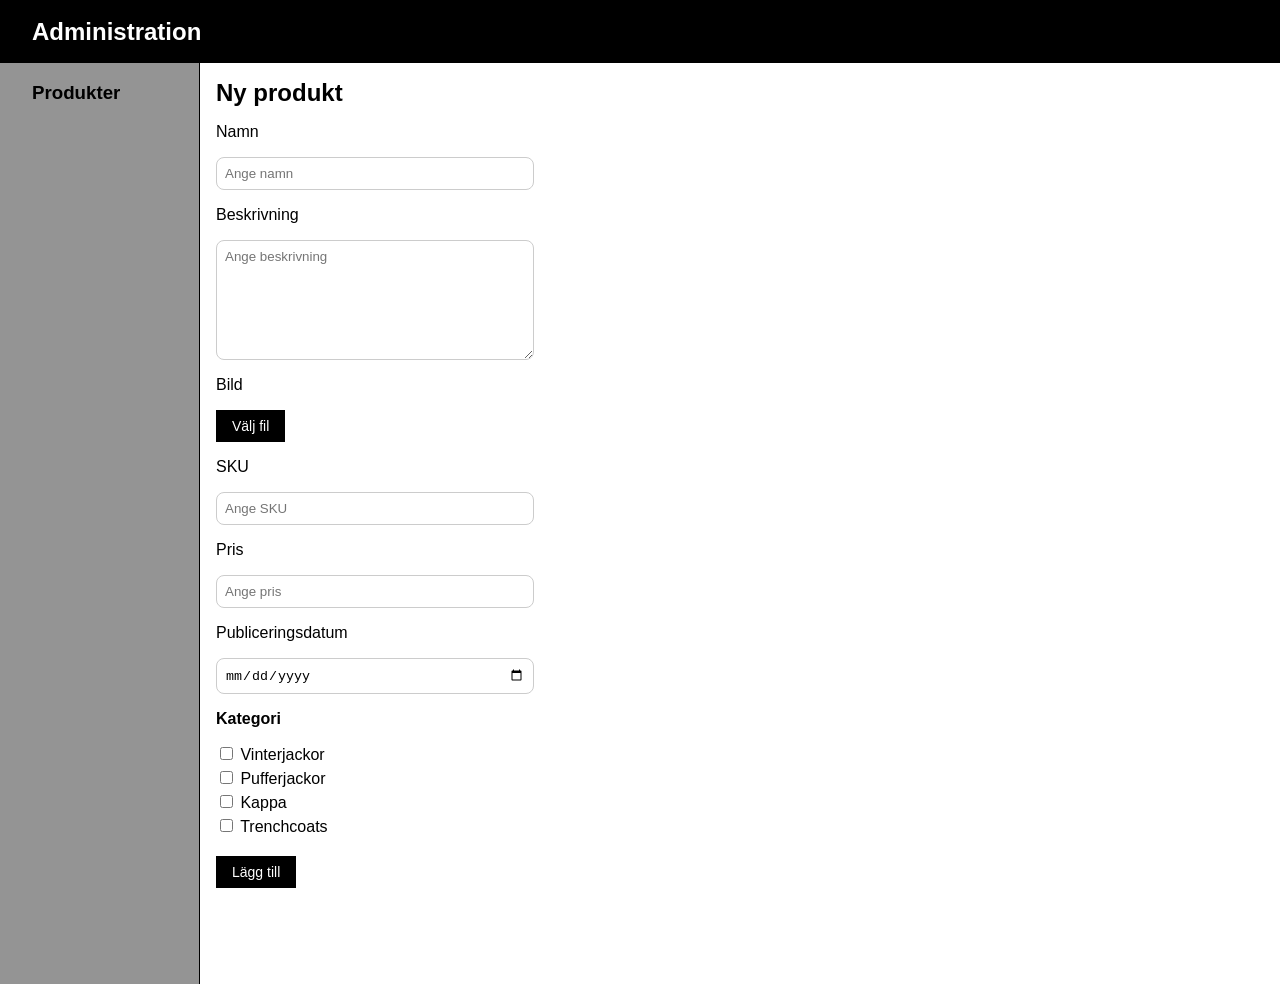
<file: admin/products/new.html>
<!doctype html>
<html lang="sv">

<head>
    <meta charset="UTF-8" />
    <meta name="viewport" content="width=device-width, initial-scale=1.0" />
    <title>Freaky Fashion</title>

    <link rel="stylesheet" href="/css/main.css" />
</head>

<body>
    <header class="administration-header">
        <h1>Administration</h1>
    </header>

    <main>
        <div class="admin-prod">

            <div class="sidebar">
                <h3>Produkter</h3>
            </div>
            <div class="new-content">

                <div class="main-column">
                    <h2>Ny produkt</h2>




                    <label for="Namn">Namn</label>
                    <input type="text" id="Namn" name="Namn" placeholder="Ange namn" maxlength="50" required>



                    <label for="beskrivning">Beskrivning</label>
                    <textarea id="beskrivning" name="beskrivning" placeholder="Ange beskrivning" required></textarea>

                    <label for="bild">Bild</label>
                    <label for="bild" class="btn2">Välj fil</label>
                    <input type="file" id="bild" name="bild" accept="image/png, image/jpeg" hidden required>

                    <label for="sku">SKU</label>
                    <input type="text" id="sku" name="sku" placeholder="Ange SKU" pattern="^[A-Za-z]{3}[0-9]{3}"
                        title="Format: AAA111" required>


                    <label for="Pris">Pris</label>
                    <input type="number" id="Pris" name="Pris" placeholder="Ange pris" min="0" step="0.01" required>

                    <label for="publiceringsdatum">Publiceringsdatum</label>
                    <input type="date" id="publiceringsdatum" name="publiceringsdatum" required>


                    <h4>Kategori</h4>
                    <div class="categories">
                    <label>
                        <input type="checkbox" name="kategorier" value="Vinterjackor"> Vinterjackor
                    </label>
                    <label>
                        <input type="checkbox" name="kategorier" value="Pufferjackor"> Pufferjackor
                    </label>
                    <label>
                        <input type="checkbox" name="kategorier" value="Kappa"> Kappa
                    </label>
                    <label>
                        <input type="checkbox" name="kategorier" value="Trenchcoats"> Trenchcoats
                    </label>
                    <button type="submit" class="btn2">Lägg till</button>
                    </div>
                </div>


            </div>
        </div>
    </main>
</body>

</html>
</file>
<file: css/main.css>
* {
  box-sizing: border-box;
}

body {
  margin: 0;
  padding: 0;
  font-family: Arial, Helvetica, sans-serif;
  background-color: #ffffff;
}

h1 {
  color: rgb(0, 0, 0);
}

.logo {
  width: 350px;
  height: 100px;
  object-fit: cover;
  margin: 0.5rem;
}
.site-header {
  display: flex;
  flex-direction: column;
  gap: 0.5rem;
  padding: 0.5rem;
}
.search {
  position: relative;
  width: 12.5rem;
  max-width: 18rem;
  margin-left: 1rem;
}
.search svg {
  width: 1rem;
  height: 1rem;

  position: absolute;
  left: 0.6rem;
  top: 50%;
  transform: translatey(-50%);
}
.search input {
  width: 100%;
  padding: 0.2rem;
  padding-left: 2rem;
  border-radius: 0.5rem;
}

.icons {
  display: flex;
  padding: 1rem;
  gap: 1rem

}

.icon:hover {
  color: rgb(0, 68, 255);
}

.icon {
  width: 1.25rem;
  height: 1.25rem;
  color: #000000;
}

.icons a {
  margin-left: 1rem;
  text-decoration: none;
}

@media (min-width: 640px) {
  .header-top {
    display: flex;
    align-items: center;
    justify-content: space-between;
  }
  .icons {
    margin-left: auto;
    margin-right: 1rem;
    }
}

/* Nav */
nav ul {
  list-style: none;
  padding: 0;
  margin: 0;

  display: flex;
  flex-direction: column;
  gap: 0;
}
nav a {
  color: #000000;
  text-decoration: none;
  padding: 1rem;
}

nav {
  padding: 0px;
  border-bottom: 5px solid #000000;
}

nav a:hover {
  color: rgb(0, 68, 255); 
}

nav li {
  padding: 0.2rem;
}

@media (min-width: 640px) {
  nav ul {
    flex-direction: row;
    gap: 1rem;
  }
}

/* Hero */
.hero {
  width: 100%;
  padding: 1rem;
}

.hero img {
  width: 100%;
  height: auto;
  display: block;
}

.hero-text {
  padding: 1rem;
}

.hero-text h2 {
  font-size: 1.5rem;
}

.hero-text p {
  font-size: 1rem;
}


@media (min-width: 1024px) {

  .hero {
    display: flex;
    height: auto;
    align-items: center
  }

 .hero-text {
    order: 1;
    width: 50%;
    display: flex;
    flex-direction: column;
    justify-content: center;
    align-items: center;
    text-align: center;
    transform: translateY(-30%);
  }

  .hero-text p {
    transform: translateY(-80%);
  }
  

  .hero img {
    order: 2;
    width: 50%;
    height: auto;
  }
}
/* Spots */
.spot {
  position: relative;
}
.spots {
  display: none;
  padding: 1rem;
}

.spot img {
  width: 100%;
  display: block;
}
.spot-text {
  position: absolute;
  top: 50%;
  left: 50%;
  transform: translate(-50%, -50%);

  color: white;
  font-size: 1.5rem;
  font-weight: bold;
}
.spot::after {
  content: "";
  position: absolute;
  inset: 0;
  background: rgba(0,0,0,0.3);
}
@media (min-width: 1024px) {
  .spots {
    display: grid;
    grid-template-columns: repeat(3, 1fr);
    gap: 1rem;
  }
}
/* Layout Produkt */
.products h2 {
  margin-left: 1rem;
}
.product-grid {
  display: grid;
  grid-template-columns: 1fr;
  gap: 1rem;
  margin: 1rem;
}
/* Komponent Produkt*/
.product-card {
  border: 0.3rem solid #949494;
  padding: 1rem;
  transition: transform 0.2s;
  position: relative;
}

.product-card img {
  width: 100%;
  display: block;
}

.product-card:hover {
  transform: scale(1.03);
}

.top-row {
  display: flex;
  justify-content: space-between;
  align-items: center;
}

.top-row h3 {
  font-size: 1rem;
}

.price {
  font-weight: bold;
}

.brand {
  font-size: 0.8rem;
  color: #666;
}
.product-info {
  padding: 0.5rem;
}

.favorite {
  position: absolute;
  width: 2rem;
  height: 2rem;
  bottom: 1rem;
  right: 1rem;
  font-size: 22px;
  background: white;
  padding: 4px 6px;
  border-radius: 50%;
  line-height: 1;


  display: flex;
  align-items: center;
  justify-content: center;
}

.favorite svg {
  width: 1.2rem; 
  height: 1.2rem;
  display: block;
}
.heart {
  width: 1.25rem;
  height: 1.25rem;
}
.sale {
  position: absolute;
  top: 1rem;
  left: 1rem;

  background: red;
  color: white;
  font-size: 0.75rem;
  padding: 0.3rem 0.5rem;
  border-radius: 0.2rem;
  font-weight: bold;
}

.image-wrapper {
  position: relative;
}
.product-link {
  text-decoration: none;
  color: inherit;
  display: block;
}

/* Responsiv Produkt*/
@media (min-width: 640px) {
  .product-grid {
    grid-template-columns: 1fr 1fr;
  }
}

@media (min-width: 1024px) {
  .product-grid {
    grid-template-columns: 1fr 1fr 1fr 1fr;
  }
}
/* Product-details */

.product-details {
  display: flex;
  flex-direction: column;
  gap: 1rem;
}
.product-pic img {
  width: 100%;
  display: block;
}

.product-exp {
  display: flex;
  flex-direction: column;
  padding-left: 1.5rem;
  padding-right: 1.5rem;
  padding-bottom: 1.5rem;
}
.product-exp button {
  margin-top: 0.5rem;
  width: 10rem;
  padding: 0.2rem;
  border-radius: 0.5rem;
}
.product-header {
  display: flex;
  justify-content: space-between;
  align-items: center;
}
.product-pic {
  position: relative;
  padding: 1rem;
}
.product-details .favorite-liked {
  position: absolute;
  width: 2rem;
  height: 2rem;
  bottom: 2rem;
  right: 2rem;
  font-size: 22px;
  background: white;
  padding: 4px 6px;
  border-radius: 50%;
  line-height: 1;


  display: flex;
  align-items: center;
  justify-content: center;
}

@media (min-width: 640px) {
  .product-details {
    display: flex;
    flex-direction: row;
    gap: 2rem;
  }
  .product-exp {
    padding-left: 0;
  }
  .product-header {
    display: block;
}
  .product-pic,
  .product-exp {
    flex: 1;
  }
  .product-pic {
    padding-left: 5rem;
    width: 100px;
    max-width: 50rem;
    height: auto;
  }
  .product-exp {
    padding-top: 2rem;
  }
}

/* Carousel */
.related-products .carousel {
  display: none;
}
@media (min-width: 640px) {
  .related-products .carousel {
    display: block;
  }
  .related-products {
    padding: 2rem 7rem;
  }
  .carousel-item .product-card {
    transition: none;
  }
  .carousel-item .product-card:hover {
    transform: none;
  }
  .related-products .product-card {
    text-decoration: none;
    color: inherit;
  }
  .related-products .product-card p {
    margin: 0.25rem 0;
  }
  .related-products .product-card p:first-of-type {
    font-weight: 500;
  }
  .related-products .product-card p:last-of-type {
    font-weight: bold;
  }
  .related-products .product-card:hover p:not(.brand) {
    color: rgb(0, 68, 255);
  }
}
/* Checkout */

.checkout {
  padding: 1rem;
  max-width: 600px;
  margin: 0 auto;
}
.order-summary .summary-item{
  border: 0.3rem solid #949494;
  padding: 1rem;
}

.summary-header {
  display: flex;
  justify-content: space-between;
  align-items: flex-start;
}
form {
  display: flex;
  flex-direction: column;
  gap: 1rem;
}
.name-row {
  display: flex;
  flex-direction: column;
  gap: 1rem;
}
.form-group {
  display: flex;
  flex-direction: column;
  gap: 0.5rem;
}
.address-box {
  border: 1px solid #949494;
  padding: 1rem;
  display: flex;
  flex-direction: column;
  gap: 1rem;
}
.customer-info .button {
  width: 50px;
}
.checkout-btn {
  width: 100%;
  padding: 0.75rem;
  background-color: black;
  color: white;
  border: none;
}
.checkout-btn:hover {
  background-color: rgb(0, 68, 255);
}
.order-table {
  display: none;
}

@media (min-width: 640px) {
  .name-row {
    flex-direction: row;
  }

  .name-row .form-group {
    flex: 1;
  }

  .address-box {
    display: grid;
    grid-template-columns: 200px 1fr 1fr;
  }

  .address-box .form-group:first-child {
    grid-column: 1 / -1;
  }
  .order-summary {
    display: none;
  }
  .order-table {
    display: block;
  }
  .table-row {
    border-collapse: collapse;
    width: 100%;
  }
  th {
    border: #000000 1px solid;
  }
  td {
    border: #000000 1px solid;
    padding: 0.5rem;
  }

}
/* Admin-Product/New */
.btn {
  display: inline-block;
  padding: 0.5rem 1rem;
  background: black;
  color: white;
  text-decoration: none;
  margin-right: 1rem;
}
.administration-header h1 {
  color: #ffffff;
  font-size: 1.5rem;
}
.administration-header {
  background:rgb(0, 0, 0);
  padding: 0.1rem 2rem;
}
.main-row {
  display: flex;
  justify-content: space-between;
  align-items: flex-start;
}
.main-row h2 {
  margin: 0;
  padding-left: 1rem;
}
.new-product {
  display: block;
  padding: 1rem;
}
.admin-prod {
  display: flex;
  align-items: stretch;
}
.sidebar {
  background-color:  #949494;
  padding-left: 2rem;
  width: 200px;
  min-height: 100vh;
  border-right: 0.1rem solid #000000;
}
.main-content {
  flex: 1;
  padding: 1rem;
}
.product-row {
  width: 100%;
  border-collapse: collapse;
}
.admin-prod td:last-child {
  gap: 0.5rem;
  text-align: center;
}
.admin-prod td svg {
  width: 16px;
  height: 16px;
  cursor: pointer;
}
.btn:hover {
  background-color: rgb(0, 68, 255);
}

.admin-prod td a {
  text-decoration: none;
  color: inherit;
}
.admin-prod th {
  text-align: left;
  padding-left: 0.5rem;
}
/* New Product */
.new-content {
  width: 350px;
  padding: 1rem;
}
.main-column {
  display: flex;
  flex-direction: column;
  gap: 1rem;
}
.btn2 {
  display: inline-block;
  padding: 0.5rem 1rem;
  background: black;
  color: white;
  text-decoration: none;
  width: fit-content;
  font-size: 0.875rem;
}
.btn2:hover {
  background-color: rgb(0, 68, 255);
}
.main-column input {
  padding: 0.5rem;
  border: 1px solid #ccc;
  border-radius: 0.5rem;
}
.main-column button {
  margin-top: 1rem;
  border: none;
  font-family: inherit;
  cursor: pointer;
  margin-bottom: 5rem;
}
.main-column textarea {
  font-family: inherit;
  padding: 0.5rem;
  min-height: 120px;
  border: 1px solid #ccc;
  border-radius: 0.5rem;
  resize: vertical;
}
.main-column label {
  cursor: pointer;
}
.categories {
  display: flex;
  flex-direction: column;
  gap: 0.25rem;
}
.main-column h4, h2 {
  margin: 0;
}
/* Shopping accordion */
.accordion {
  border-bottom: 1px solid #ccc;
}
.accordion summary {
  width: 100%;
  cursor: pointer;
  font-weight: bold;
  padding: 0.5rem 1rem;
  background-color: rgb(0, 68, 255);
  list-style: none;
  display: flex;
  justify-content: space-between;
}
.accordion a {
  text-decoration: none;
  color: #000000;
}
.accordion a:hover {
  color: rgb(0, 68, 255);
}
.accordion summary::after {
  content: "+";
}

.accordion[open] summary::after {
  content: "-";
}

.accordion ul {
  padding-left: 1rem;
  margin-top: 0.5rem;
  list-style: none;
}

.shopping {
  display: block;
}

@media (min-width: 640px) {
  .shopping {
    display: none;
  }
}

/* Footer Features */

.footer-features {
  display: grid;
  grid-template-columns: 1fr;
  gap: 1rem;
  padding: 1rem;
  font-size: 1rem;
}

.feature {
  display: flex;
  padding: 0 1rem;
  align-items: center;
  gap: 0.5rem;
  justify-content: flex-start;
}

.feature svg {
  width: 1.5rem;
  height: 1.5rem;
  display: block;
}

.icon-box {
  width: 2rem;
  height: 2rem;
  display: flex; 
  justify-content: center;
}
.icon-box .icon:hover {
  color: #000000;
}
@media (min-width: 640px) {

  .footer-features {
    max-width: 1200px;
    margin: 0 auto;
    padding: 1rem;
    grid-template-columns: repeat(2, 1fr);
  }

}

@media (min-width: 1024px) {

  .footer-features {
    grid-template-columns: repeat(4, 1fr);
    padding-top: 3rem;
    padding-bottom: 4rem;
    }
}


/* Footer */

.site-footer {
  background: #f5f5f5;
  padding: 20px;
  gap: 20px;
}

.site-footer ul {
  list-style: none;
  padding: 0;
  margin: 0;
}
.footer-mobile {
  display: flex; 
  flex-direction: column;
  gap: 1rem;
}
.footer-desktop {
  display: none;
}
.copyright {
  padding: 1rem;
}

/* Responsiv Footer */
@media (min-width: 640px) {
  .footer-desktop {
    display: flex;
    gap: 3rem;
  }

 .footer-mobile {
  display: none;
 }
}
</file>
